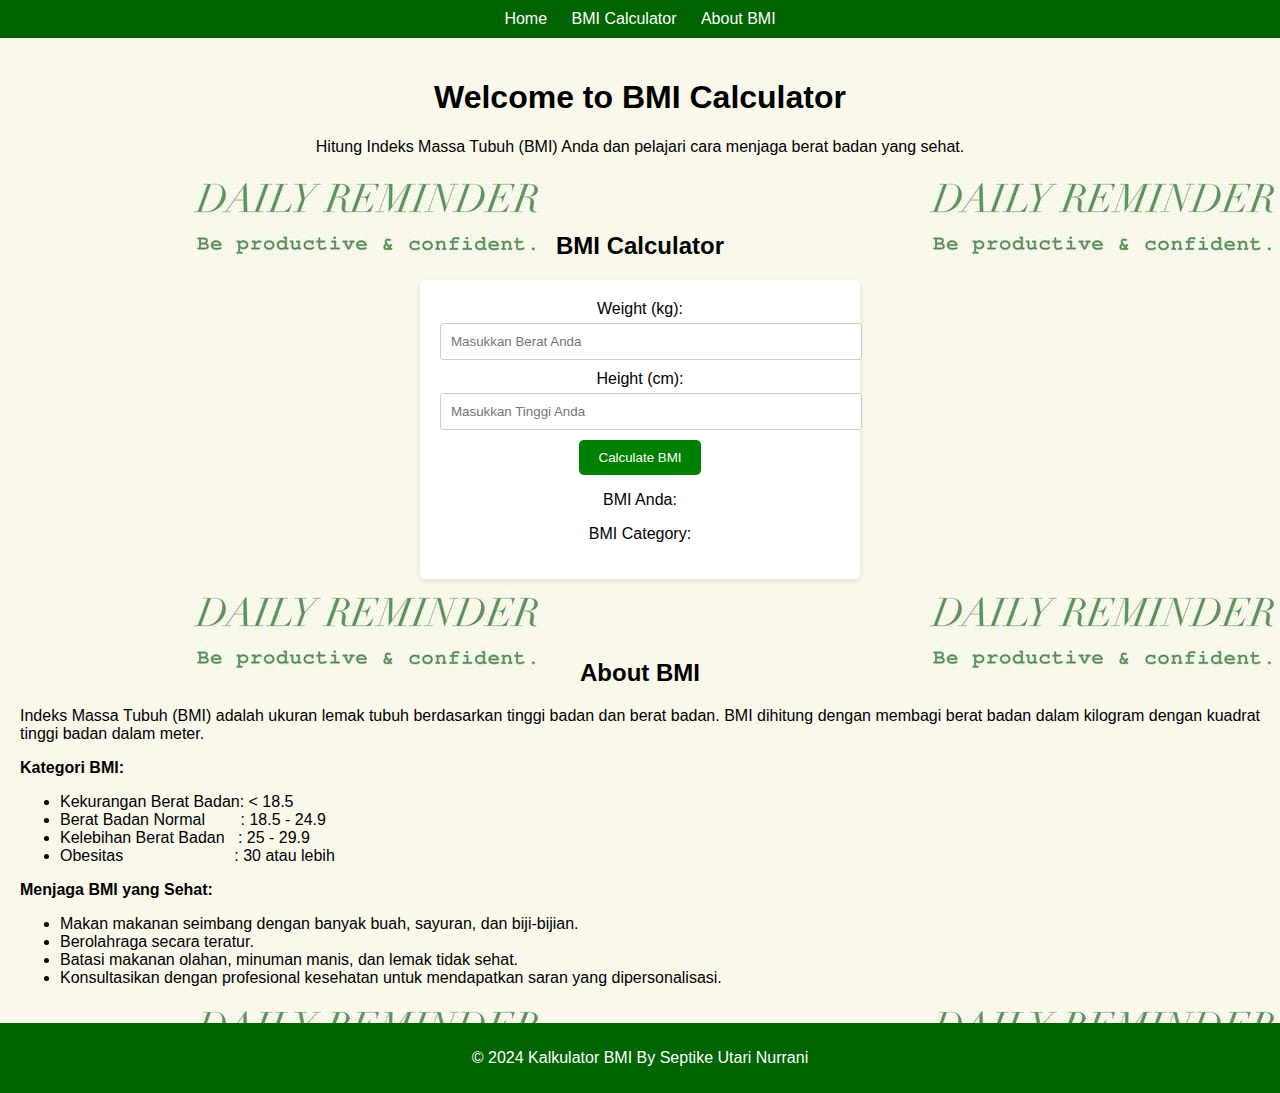
<file: bmicalc/index.html>
<!DOCTYPE html>
<html lang="en">
<head>
    <meta charset="UTF-8">
    <meta name="viewport" content="width=device-width, initial-scale=1.0">
    <title>BMI Calculator</title>
    <link rel="stylesheet" href="style.css">
</head>
<body>
    <header>
        <nav>
            <ul>
                <li><a href="#home"><i class="fas fa-home"></i> Home</a></li>
                <li><a href="#calculator"><i class="fas fa-calculator"></i> BMI Calculator</a></li>
                <li><a href="#about"><i class="fas fa-info-circle"></i> About BMI</a></li>
            </ul>
        </nav>
    </header>

    <section id="home">
        <h1>Welcome to BMI Calculator</h1>
        <p>Hitung Indeks Massa Tubuh (BMI) Anda dan pelajari cara menjaga berat badan yang sehat.</p>
    </section>

    <section id="calculator">
        <h2>BMI Calculator</h2>
        <div class="calculator-container">
            <label for="weight">Weight (kg):</label>
            <input type="number" id="weight" placeholder="Masukkan Berat Anda">

            <label for="height">Height (cm):</label>
            <input type="number" id="height" placeholder="Masukkan Tinggi Anda">

            <button onclick="calculateBMI()">Calculate BMI</button>

            <div id="">
                <p>BMI Anda:<span id="bmi-value"></span></p>
                <p>BMI Category: <span id="bmi-category"></span></p>
            </div>
        </div>
    </section>

    <section id="about">
        <h2>About BMI</h2>
        <p>Indeks Massa Tubuh (BMI) adalah ukuran lemak tubuh berdasarkan tinggi badan dan berat badan. 
            BMI dihitung dengan membagi berat badan dalam kilogram dengan kuadrat tinggi badan dalam meter. </p>
        <p><strong>Kategori BMI:</strong></p>
        <ul>
            <li>Kekurangan Berat Badan: < 18.5</li>
            <li>Berat Badan Normal &nbsp&nbsp&nbsp&nbsp&nbsp&nbsp : 18.5 - 24.9</li>
            <li>Kelebihan Berat Badan &nbsp&nbsp: 25 - 29.9</li>
            <li>Obesitas &nbsp&nbsp&nbsp&nbsp&nbsp&nbsp&nbsp&nbsp&nbsp&nbsp&nbsp&nbsp&nbsp&nbsp&nbsp&nbsp&nbsp&nbsp&nbsp&nbsp&nbsp&nbsp&nbsp&nbsp: 30 atau lebih</li>
        </ul>
        <p><strong>Menjaga BMI yang Sehat:</strong></p>
        <ul>
            <li>Makan makanan seimbang dengan banyak buah, sayuran, dan biji-bijian.</li>
            <li>Berolahraga secara teratur.</li>
            <li>Batasi makanan olahan, minuman manis, dan lemak tidak sehat.</li>
            <li>Konsultasikan dengan profesional kesehatan untuk mendapatkan saran yang dipersonalisasi.</li>
        </ul>
    </section>

    <footer>
        <p>&copy; 2024 Kalkulator BMI By Septike Utari Nurrani </p>
    </footer>

    <script src="script.js"></script>
</body>
</html>
</file>
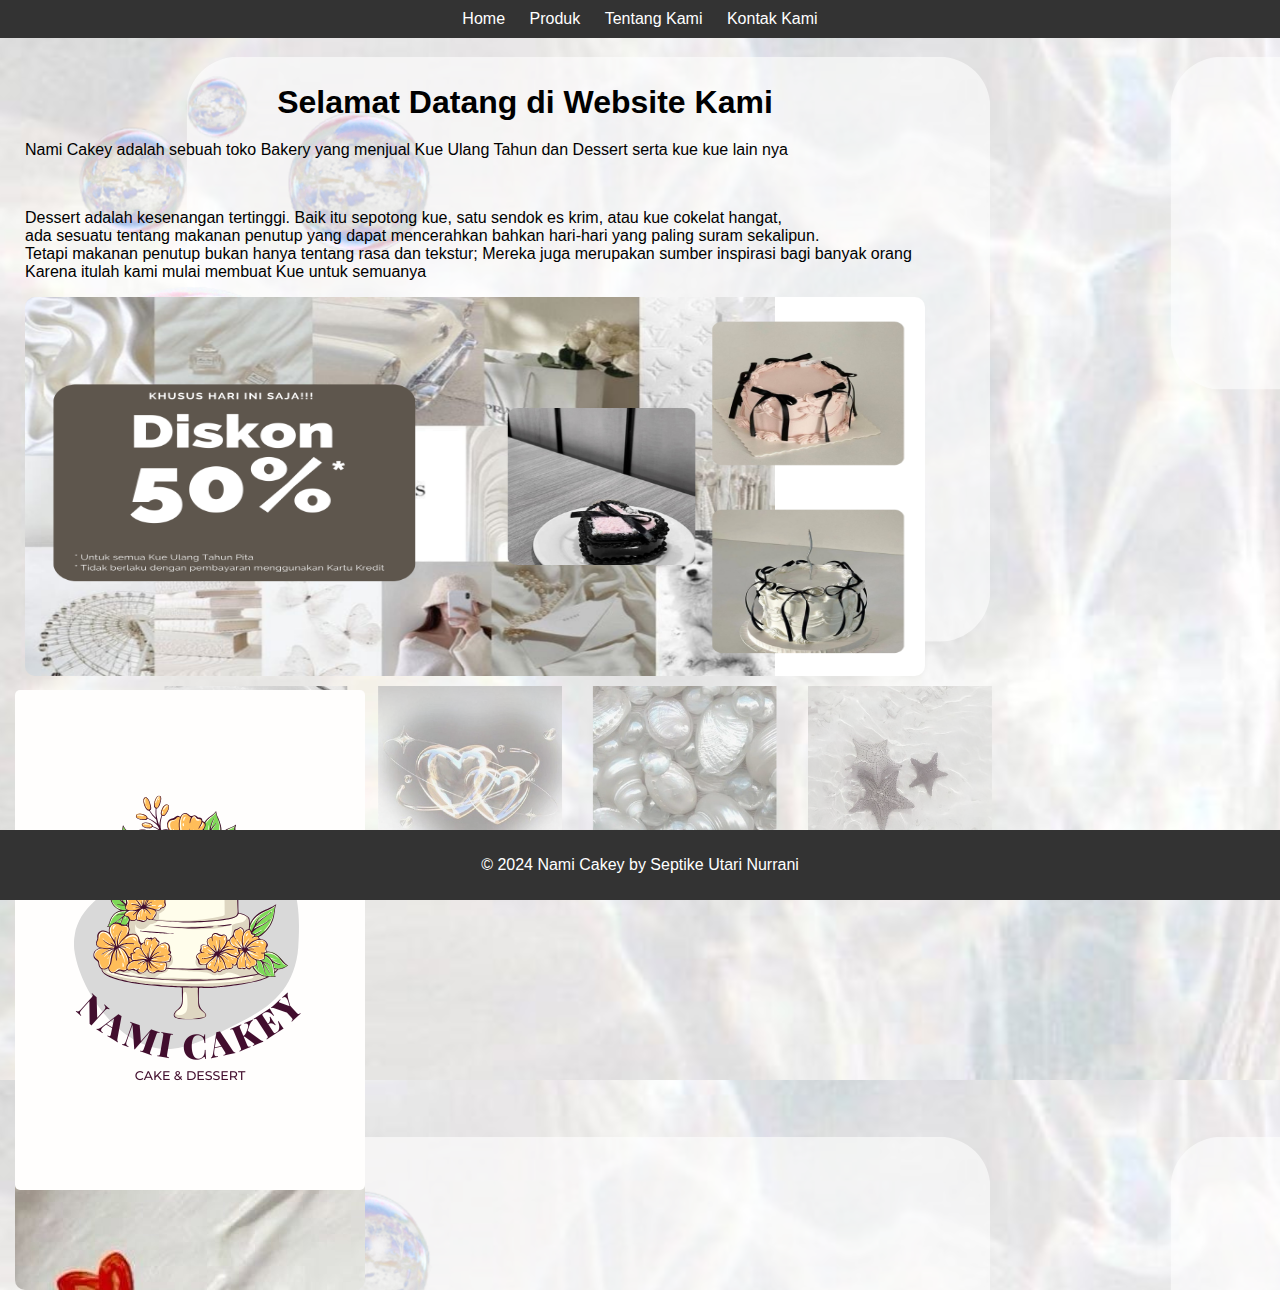
<file: Company/index.html>
<!DOCTYPE html>
<html lang="en">
<head>
    <meta charset="UTF-8">
    <meta name="viewport" content="width=device-width, initial-scale=1.0">
    <title>Company Profile</title>
    <link rel="stylesheet" href="style.css">
</head>
<body>
    <header>
        <nav>
            <ul>
                <li><a href="index.html">Home</a></li>
                <li><a href="produk.html">Produk</a></li>
                <li><a href="tentang-kami.html">Tentang Kami</a></li>
                <li><a href="kontak-kami.html">Kontak Kami</a></li>
            </ul>
        </nav>
    </header>

    <main>
        <div id="kiri">
            <tr>
                <th><h1>Selamat Datang di Website Kami</h1></th>
            <td>
        <p>Nami Cakey adalah sebuah toko Bakery yang menjual Kue Ulang Tahun dan Dessert serta kue kue lain nya </p> <br>
        <p>Dessert adalah kesenangan tertinggi. Baik itu sepotong kue, satu sendok es krim, atau kue cokelat hangat,<br>
        ada sesuatu tentang makanan penutup yang dapat mencerahkan bahkan hari-hari yang paling suram sekalipun.<br>
        Tetapi makanan penutup bukan hanya tentang rasa dan tekstur; Mereka juga merupakan sumber inspirasi bagi banyak orang<br>
        Karena itulah kami mulai membuat Kue untuk semuanya</p>
           
                <a href="produk.html"><img src="images/discount.png"/></a>
           </td>
        </div>
    <div id="kanan">
    <a href ="index.html"><img src="images/Nami.png"/> </a>
        </div>

    </main>

    <footer>
        <p>&copy; 2024 Nami Cakey by Septike Utari Nurrani</p>
    </footer>
</body>
</html>
</file>
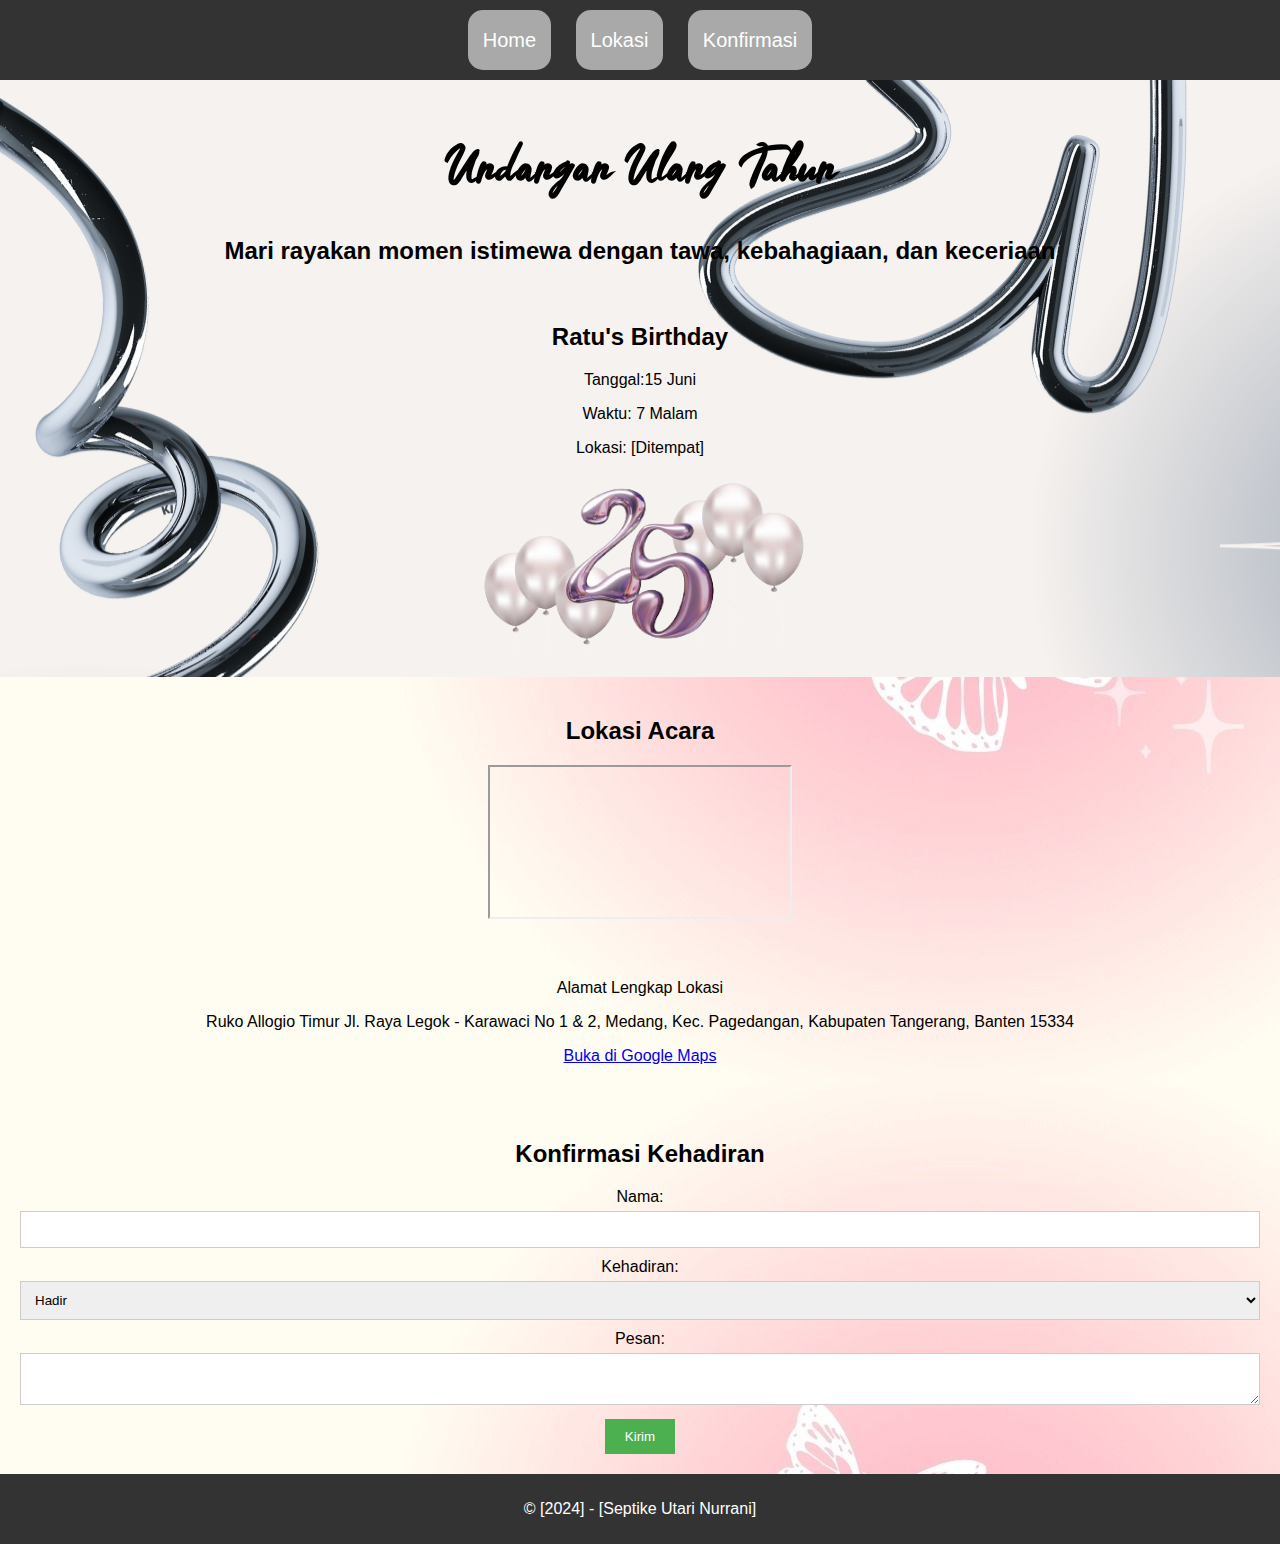
<file: Invitation/index.html>
<!DOCTYPE html>
<html lang="en">
<head>
    <meta charset="UTF-8">
    <meta name="viewport" content="width=device-width, initial-scale=1.0">
    <title>Undangan Ulang Tahun</title>
    <link rel="stylesheet" href="style.css">
</head>
<body>
    <header>
        <nav>
            <ul>
                <li><a href="#home">Home</a></li>
                <li><a href="#lokasi">Lokasi</a></li>
                <li><a href="#konfirmasi">Konfirmasi</a></li>
            </ul>
        </nav>
    </header>

    <section id="home">
        <nav> <h1>Undangan Ulang Tahun</h1> </nav>
        <h2>Mari rayakan momen istimewa dengan tawa, kebahagiaan, dan keceriaan</h2>
        <br>
        <h2>Ratu's Birthday</h2>
        <p>Tanggal:15 Juni</p>
        <p>Waktu: 7 Malam</p>
        <p>Lokasi: [Ditempat]</p>
        <img src="cake.png" alt="Gambar Ulang Tahun">
    </section>

    <section id="lokasi">
        <h2>Lokasi Acara</h2>
        <iframe
		src="https://www.google.com/maps/embed/v1/place?q=student+cafe&key=AIzaSyBFw0Qbyq9zTFTd-tUY6dZWTgaQzuU17R8">
	</iframe>
    </section>

    <section id="alamat">
       <p>Alamat Lengkap Lokasi</p>
        <p>Ruko Allogio Timur Jl. Raya Legok - Karawaci No 1 & 2, Medang, Kec. Pagedangan, Kabupaten Tangerang, Banten 15334</p>
        <p><a href="https://www.google.co.id/maps/place/STUCAF+(Student+Cafe+%26+Billiard)/@-6.2668276,106.6025161,17z/data=!3m1!4b1!4m6!3m5!1s0x2e69fda2251e834b:0x2803b0bdfd79a94c!8m2!3d-6.2668276!4d106.605091!16s%2Fg%2F11ghltd7sc?entry=ttu" 
            target="_blank" class="map-link">Buka di Google Maps</a></p>
    </section>

    <section id="konfirmasi">
        <h2>Konfirmasi Kehadiran</h2>
        <form id="form-konfirmasi">
            <label for="nama">Nama:</label>
            <input type="text" id="nama" name="nama" required>

            <label for="hadir">Kehadiran:</label>
            <select id="hadir" name="hadir" required>
                <option value="hadir">Hadir</option>
                <option value="tidak">Tidak Hadir</option>
            </select>

            <label for="pesan">Pesan:</label>
            <textarea id="pesan" name="pesan"></textarea>

            <button type="submit">Kirim</button>
        </form>
    </section>

    <footer>
        <p>&copy; [2024] - [Septike Utari Nurrani]</p>
    </footer>

    <script src="script.js"></script>
</body>
</html>
</file>
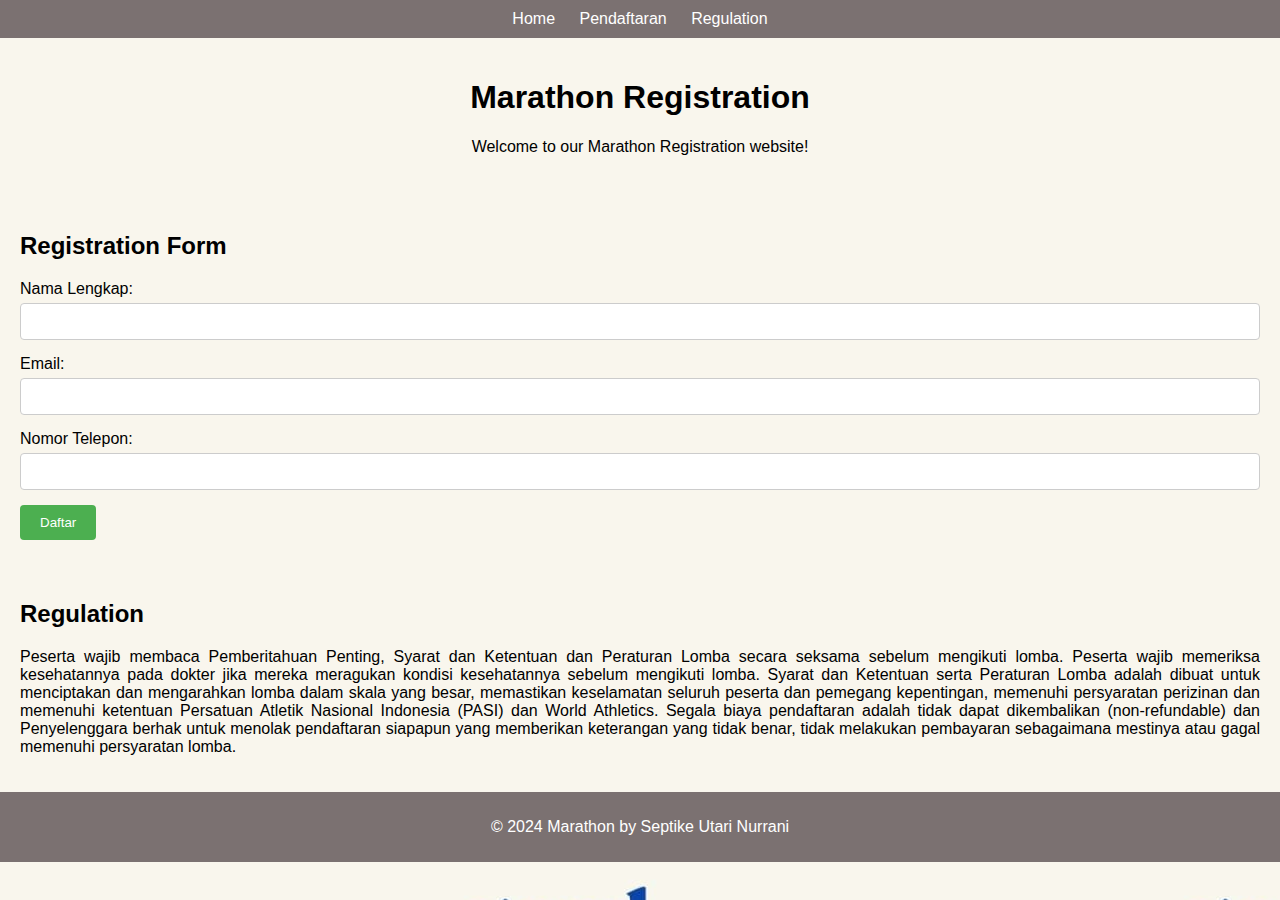
<file: marathon/index.html>
<!DOCTYPE html>
<html lang="en">
<head>
    <meta charset="UTF-8">
    <meta name="viewport" content="width=device-width, initial-scale=1.0">
    <title>Marathon Registration</title>
    <link rel="stylesheet" href="style.css">
</head>
<body>
    <header>
        <nav>
            <ul>
                <li><a href="#home">Home</a></li>
                <li><a href="#registration">Pendaftaran</a></li>
                <li><a href="#regulation">Regulation</a></li>
            </ul>
        </nav>
    </header>

    <section id="home">
        <h1>Marathon Registration</h1>
        <p>Welcome to our Marathon Registration website!</p>
    </section>

    <section id="registration">
        <h2>Registration Form</h2>
        <form id="registrationForm">
            <div class="form-group">
                <label for="name">Nama Lengkap:</label>
                <input type="text" id="name" name="name" required>
            </div>
            <div class="form-group">
                <label for="email">Email:</label>
                <input type="email" id="email" name="email" required>
            </div>
            <div class="form-group">
                <label for="phone">Nomor Telepon:</label>
                <input type="tel" id="phone" name="phone" required>
            </div>
            <button type="submit">Daftar</button>
        </form>
    </section>

    <section id="regulation">
        <h2>Regulation</h2>
        <p>Peserta wajib membaca Pemberitahuan Penting, Syarat dan Ketentuan dan Peraturan Lomba secara seksama sebelum mengikuti lomba.
            Peserta wajib memeriksa kesehatannya pada dokter jika mereka meragukan kondisi kesehatannya sebelum mengikuti lomba.
            Syarat dan Ketentuan serta Peraturan Lomba adalah dibuat untuk menciptakan dan mengarahkan lomba dalam skala yang besar,
            memastikan keselamatan seluruh peserta dan pemegang kepentingan, memenuhi persyaratan perizinan dan memenuhi ketentuan Persatuan Atletik Nasional Indonesia (PASI) dan World Athletics. 
            Segala biaya pendaftaran adalah tidak dapat dikembalikan (non-refundable) dan 
            Penyelenggara berhak untuk menolak pendaftaran siapapun yang memberikan keterangan yang tidak benar, tidak melakukan pembayaran sebagaimana mestinya atau gagal memenuhi persyaratan lomba.
    </section>

    <footer>
        <p>&copy; 2024 Marathon by Septike Utari Nurrani</p>
    </footer>

    <script src="script.js"></script>
</body>
</html>
</file>
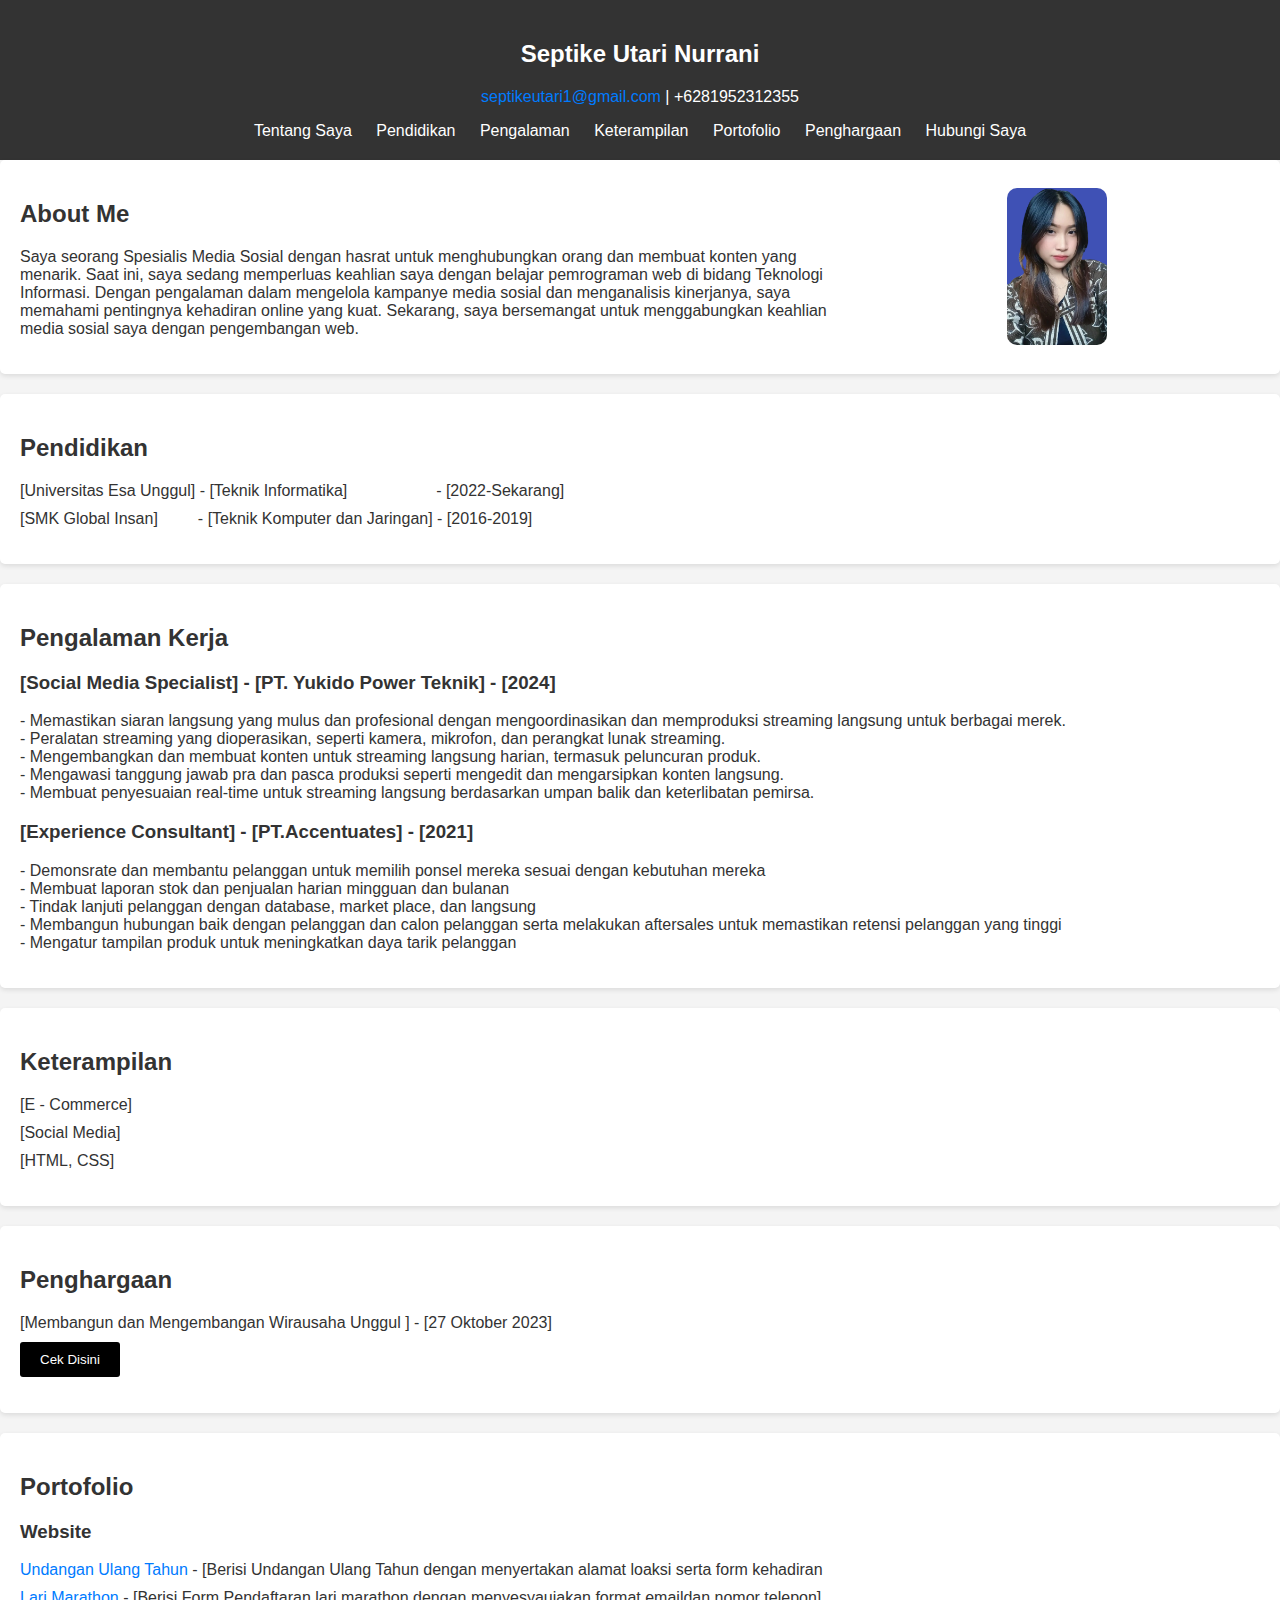
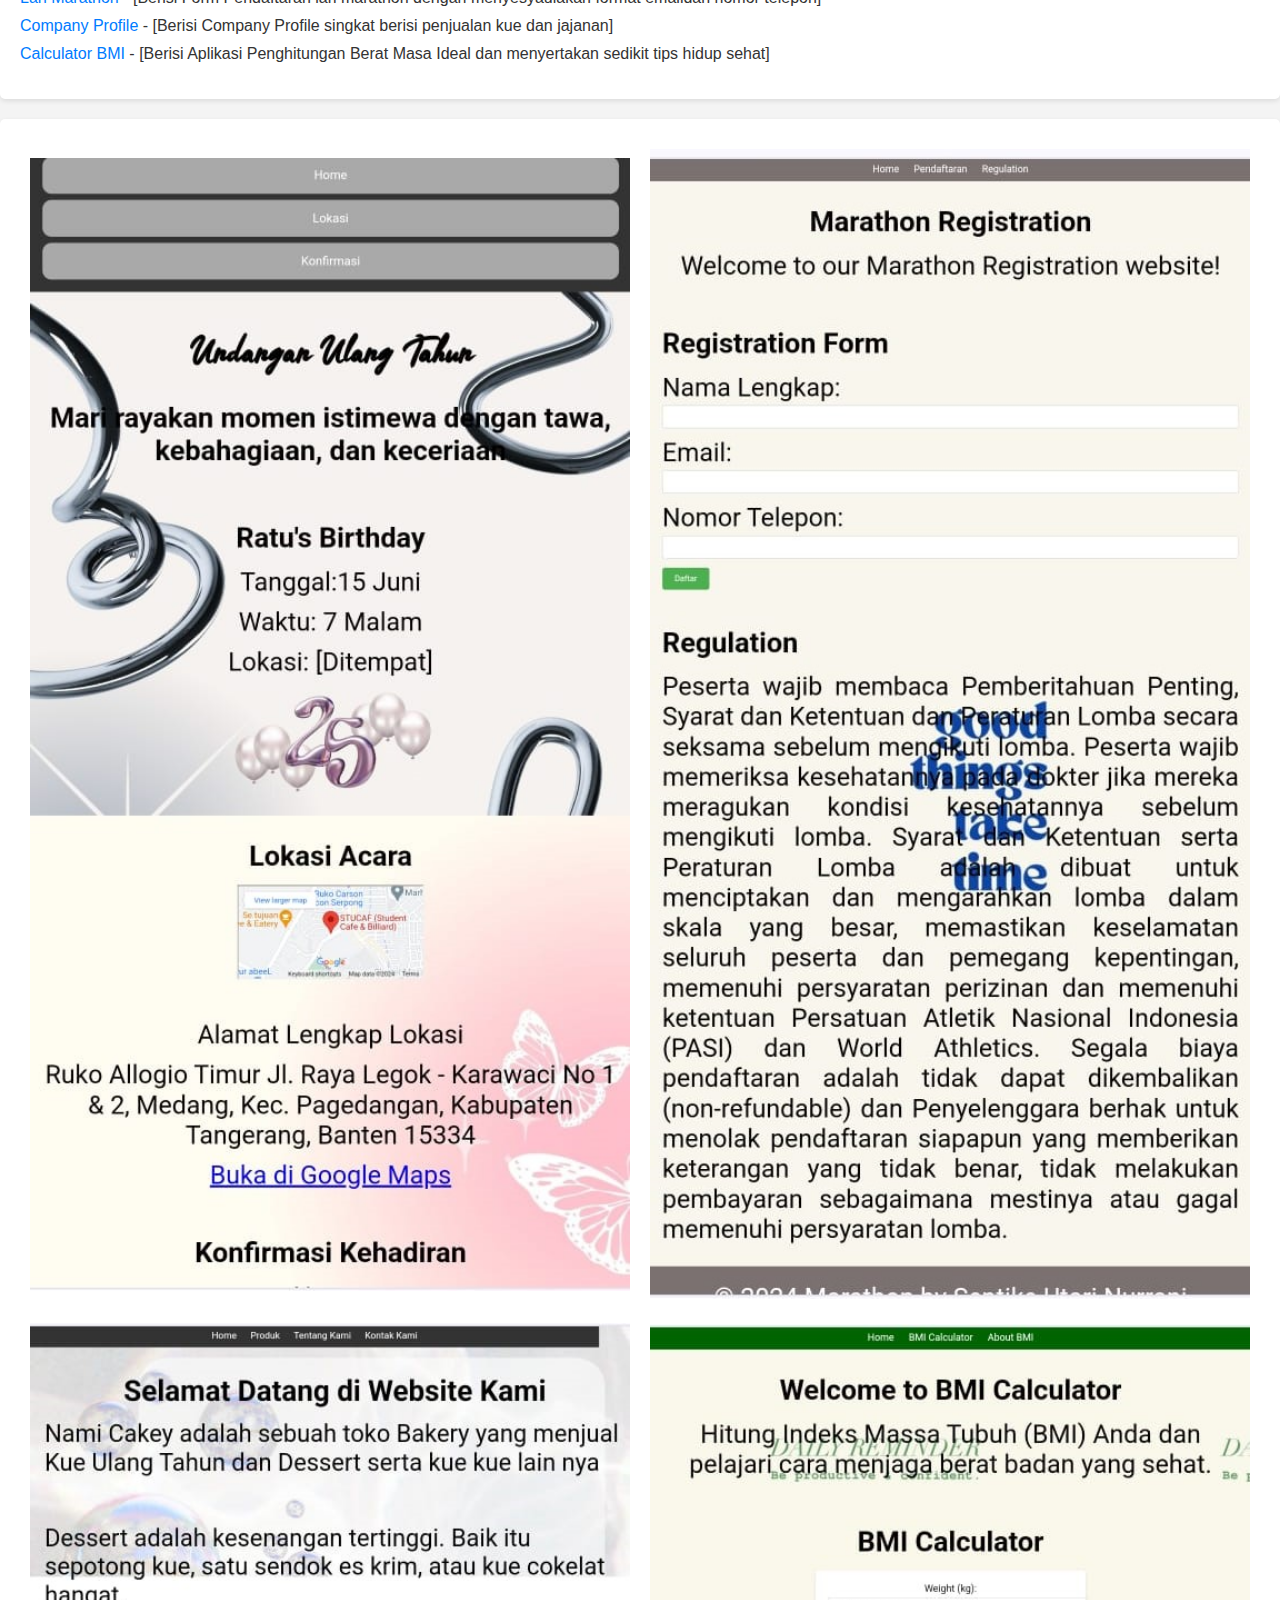
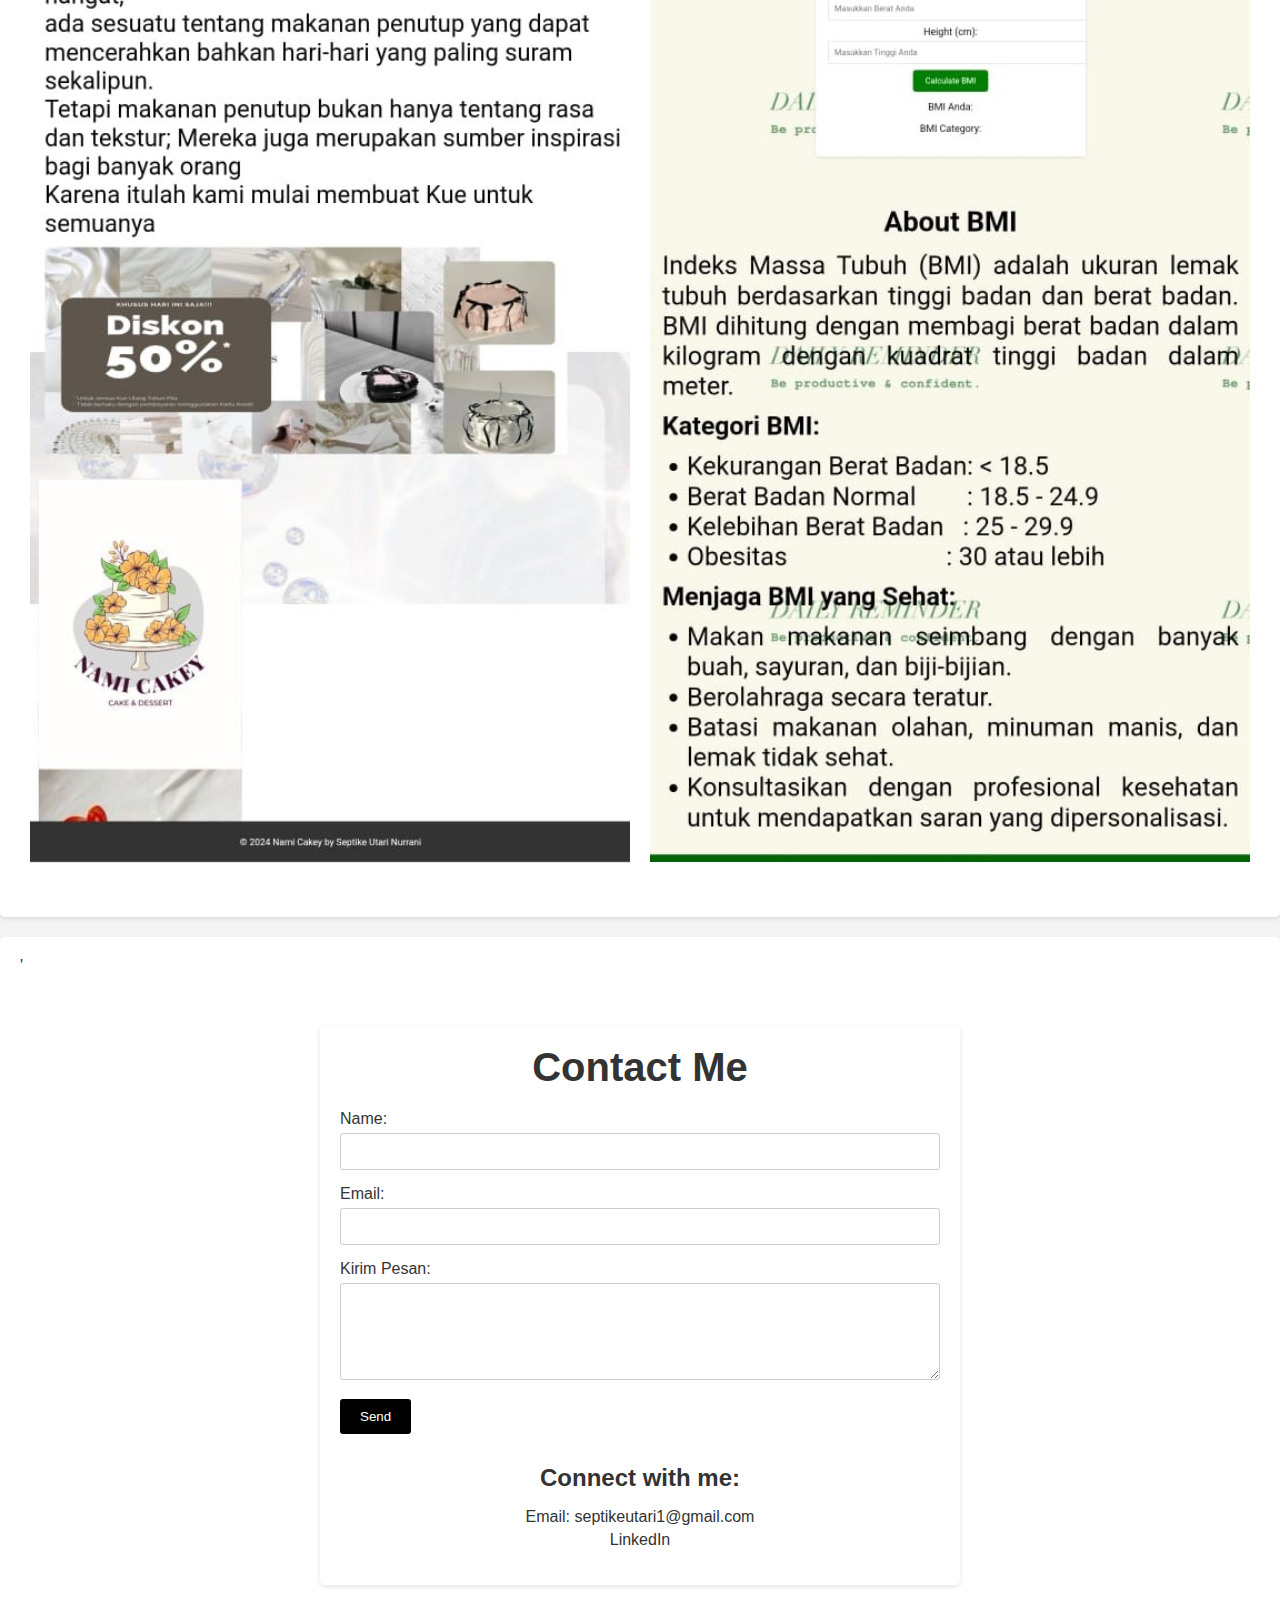
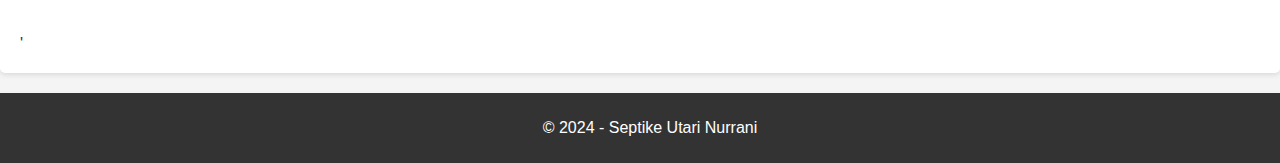
<file: resume/index.html>
<!DOCTYPE html>
<html lang="en">
<head>
    <meta charset="UTF-8">
    <meta name="viewport" content="width=device-width, initial-scale=1.0">
    <title>Resume - [Nama Anda]</title>
    <link rel="stylesheet" href="style.css">
</head>
<body>
    <header>
                <h2>Septike Utari Nurrani</h2>
                <p><a href="septikeutari1@gmail.com">septikeutari1@gmail.com</a> | +6281952312355 </p>
                <nav>
                    <ul>
                        <li><a href="#about">Tentang Saya</a></li>
                        <li><a href="#education">Pendidikan</a></li>
                        <li><a href="#experience">Pengalaman</a></li>
                        <li><a href="#skills">Keterampilan</a></li>
                        <li><a href="#portfolio">Portofolio</a></li>
                        <li><a href="#awards">Penghargaan</a></li>
                        <li><a href="#contact">Hubungi Saya</a></li>
                    </ul>
                </nav>
            </header>
    <main>
        <section id="about-me">
            <div id="left">
                <h2>About Me</h2>
                <p>Saya seorang Spesialis Media Sosial dengan hasrat untuk menghubungkan orang dan membuat konten yang menarik.
                    Saat ini, saya sedang memperluas keahlian saya dengan belajar pemrograman web di bidang Teknologi Informasi.
                    Dengan pengalaman dalam mengelola kampanye media sosial dan menganalisis kinerjanya, saya memahami pentingnya 
                    kehadiran online yang kuat. Sekarang, saya bersemangat untuk menggabungkan keahlian media sosial saya dengan pengembangan web.
                </p>
            </div>
            <div id="right">
                <img loading="lazy" src="aku.png" alt="Profile Picture">
            </div>
        </section>

    <section id="education">
        <h2>Pendidikan</h2>
        <ul>
            <li>[Universitas Esa Unggul] - [Teknik Informatika]     &nbsp;&nbsp;&nbsp;&nbsp;&nbsp;&nbsp;&nbsp;&nbsp;&nbsp;&nbsp;&nbsp;&nbsp;&nbsp;&nbsp;&nbsp;&nbsp;&nbsp;&nbsp;      - [2022-Sekarang]</li>
            <li>[SMK Global Insan]&nbsp;&nbsp;&nbsp;&nbsp;&nbsp;&nbsp;&nbsp;&nbsp;&nbsp;- [Teknik Komputer dan Jaringan] - [2016-2019]</li>
        </ul>
    </section>

    <section id="experience">
        <h2>Pengalaman Kerja</h2>
        <ul>
            <li>
                <h3>[Social Media Specialist] - [PT. Yukido Power Teknik] - [2024]</h3>
                <p> - Memastikan siaran langsung yang mulus dan profesional dengan mengoordinasikan dan memproduksi streaming langsung untuk berbagai merek.<br>
                    - Peralatan streaming yang dioperasikan, seperti kamera, mikrofon, dan perangkat lunak streaming. <br>
                    - Mengembangkan dan membuat konten untuk streaming langsung harian, termasuk peluncuran produk. <br>
                    - Mengawasi tanggung jawab pra dan pasca produksi seperti mengedit dan mengarsipkan konten langsung. <br>
                    - Membuat penyesuaian real-time untuk streaming langsung berdasarkan umpan balik dan keterlibatan pemirsa.</p>
            </li>
            <li>
                <h3>[Experience Consultant] - [PT.Accentuates] - [2021]</h3>
                <p> - Demonsrate dan membantu pelanggan untuk memilih ponsel mereka sesuai dengan kebutuhan mereka<br>
                    - Membuat laporan stok dan penjualan harian mingguan dan bulanan<br>
                    - Tindak lanjuti pelanggan dengan database, market place, dan langsung <br>
                    - Membangun hubungan baik dengan pelanggan dan calon pelanggan serta melakukan aftersales untuk memastikan retensi pelanggan yang tinggi<br>
                    - Mengatur tampilan produk untuk meningkatkan daya tarik pelanggan</p>
            </li>
        </ul>
    </section>

    <section id="skills">
        <h2>Keterampilan</h2>
        <ul>
            <li>[E - Commerce]</li>
            <li>[Social Media]</li>
            <li>[HTML, CSS]</li>
        </ul>
    </section>


    <section id="awards">
        <h2>Penghargaan</h2>
        <ul>
            <li>[Membangun dan Mengembangan Wirausaha Unggul ] - [27 Oktober 2023]</li>
            <li><a href="https://drive.google.com/file/d/1ojnkjohse0aenqKW6w7DhGUdggu00hye/view?usp=drivesdk"><button> Cek Disini</button></a></li>
        </ul>
    </section>

    <section id="portfolio">
        <h2>Portofolio</h2>
        <h3>Website</h3>
        <ul>
            <li><a href="https://ruerii.github.io/Invitation/">Undangan Ulang Tahun</a> - [Berisi Undangan Ulang Tahun dengan menyertakan alamat loaksi serta form kehadiran</li>
            <li><a href="https://ruerii.github.io/marathon/">Lari Marathon</a> - [Berisi Form Pendaftaran lari marathon dengan menyesyauiakan format emaildan nomor telepon]</li>
            <li><a href="https://ruerii.github.io/Company/">Company Profile</a> - [Berisi Company Profile singkat berisi penjualan kue dan jajanan]</li>
            <li><a href="https://ruerii.github.io/bmicalc/">Calculator BMI</a> - [Berisi Aplikasi Penghitungan Berat Masa Ideal dan menyertakan sedikit tips hidup sehat]</li>
        </ul>
    </section>
    <section id="gambar">
        <table>
            <tr>
              <td>
                <a href="https://ruerii.github.io/Invitation/"><img src="project/foto1.jpg"></a>
              </td>
              <td>
                <a href="https://ruerii.github.io/marathon/"><img src="project/foto3.jpg"></a>
              </td>
            </tr>
            <tr>
              <td>
                <a href="https://ruerii.github.io/Company/"><img src="project/foto2.jpg"></a>
              </td>
              <td>
                <a href="https://ruerii.github.io/bmicalc/"><img src="project/foto44.jpg"></a>
              </td>
            </tr>
          </table>
        
    </section>
    <section id="Contact">

        '<div class="container">
            <h1>Contact Me</h1>
            <form id="contact-form">
              <div class="form-group">
                <label for="name">Name:</label>
                <input type="text" id="name" name="name" required>
              </div>
              <div class="form-group">
                <label for="email">Email:</label>
                <input type="email" id="email" name="email" required>
              </div>
              <div class="form-group">
                <label for="message">Kirim Pesan:</label>
                <textarea id="message" name="message" rows="5" required></textarea>
              </div>
              <button type="submit">Send</button>
            </form>
        
            <div class="contact-info">
              <h2>Connect with me:</h2>
              <ul>
                <li><a href="mailto:septikeutari1@gmail.com" target="_blank">Email: septikeutari1@gmail.com</a></li>
                <li><a href="https://www.linkedin.com/in/septike-utari-nurrani-516b9121a" target="_blank">LinkedIn</a></li>
              </ul>
            </div>
          </div>
        
          <script src="script.js"></script>
        </body>
        </html>'
    </section>
    </main>

    <footer>
        <p>&copy; 2024 - Septike Utari Nurrani </p>
    </footer>

    <script src="script.js"></script>
</body>
</html>
</file>
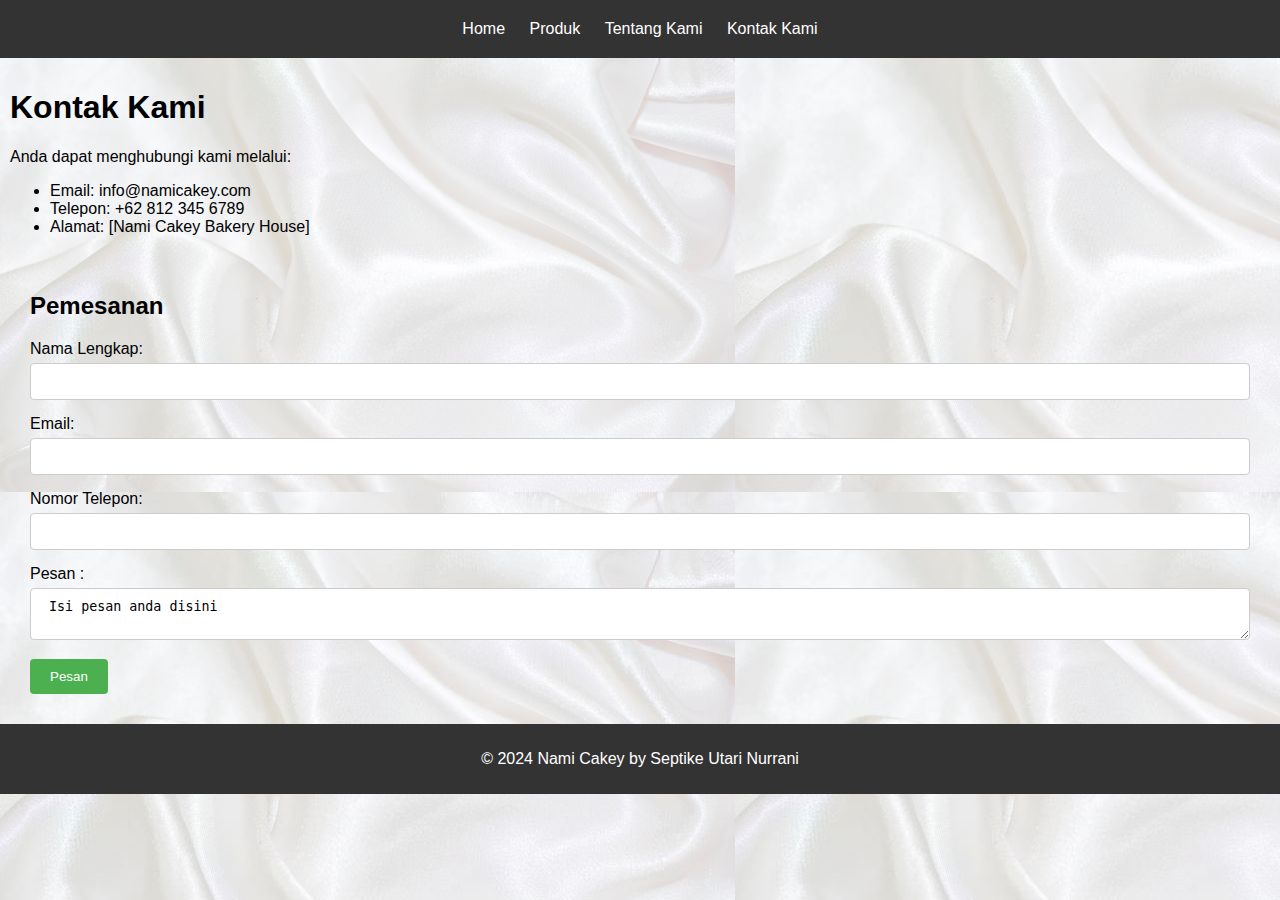
<file: Company/kontak-kami.html>
<!DOCTYPE html>
<html lang="en">
<head>
    <meta charset="UTF-8">
    <meta name="viewport" content="width=device-width, initial-scale=1.0">
    <title>Kontak Kami - Company Profile</title>
    <link rel="stylesheet" href="stylekontak.css">
</head>
<body>
    <header>
        <nav>
            <ul>
                <li><a href="index.html">Home</a></li>
                <li><a href="produk.html">Produk</a></li>
                <li><a href="tentang-kami.html">Tentang Kami</a></li>
                <li><a href="kontak-kami.html">Kontak Kami</a></li>
            </ul>
        </nav>
    </header>

    <main>
        <div id="Kontak">
        <h1>Kontak Kami</h1>
        <p>Anda dapat menghubungi kami melalui:</p>
        <ul>
            <li>Email: info@namicakey.com</li>
            <li>Telepon: +62 812 345 6789</li>
            <li>Alamat: [Nami Cakey Bakery House]</li>
        </ul>
        </div>
        
        <section id="registration">
            <h2>Pemesanan</h2>
            <form id="registrationForm">
                <div class="form-group">
                    <label for="name">Nama Lengkap:</label>
                    <input type="text" id="name" name="name" required>
                </div>
                <div class="form-group">
                    <label for="email">Email:</label>
                    <input type="email" id="email" name="email" required>
                </div>
                <div class="form-group">
                    <label for="phone">Nomor Telepon:</label>
                    <input type="tel" id="phone" name="phone" required>
                </div>
                <div class="form-group">
                    <label for="Pesan">Pesan :</label>
                    <textarea> Isi pesan anda disini </textarea>

                </div>
                <button type="submit">Pesan</button>
            </form>
        </section>
    
    </main>

    <footer>
        <p>&copy; 2024 Nami Cakey by Septike  Utari Nurrani</p>
    </footer>
</body>
</html>
</file>
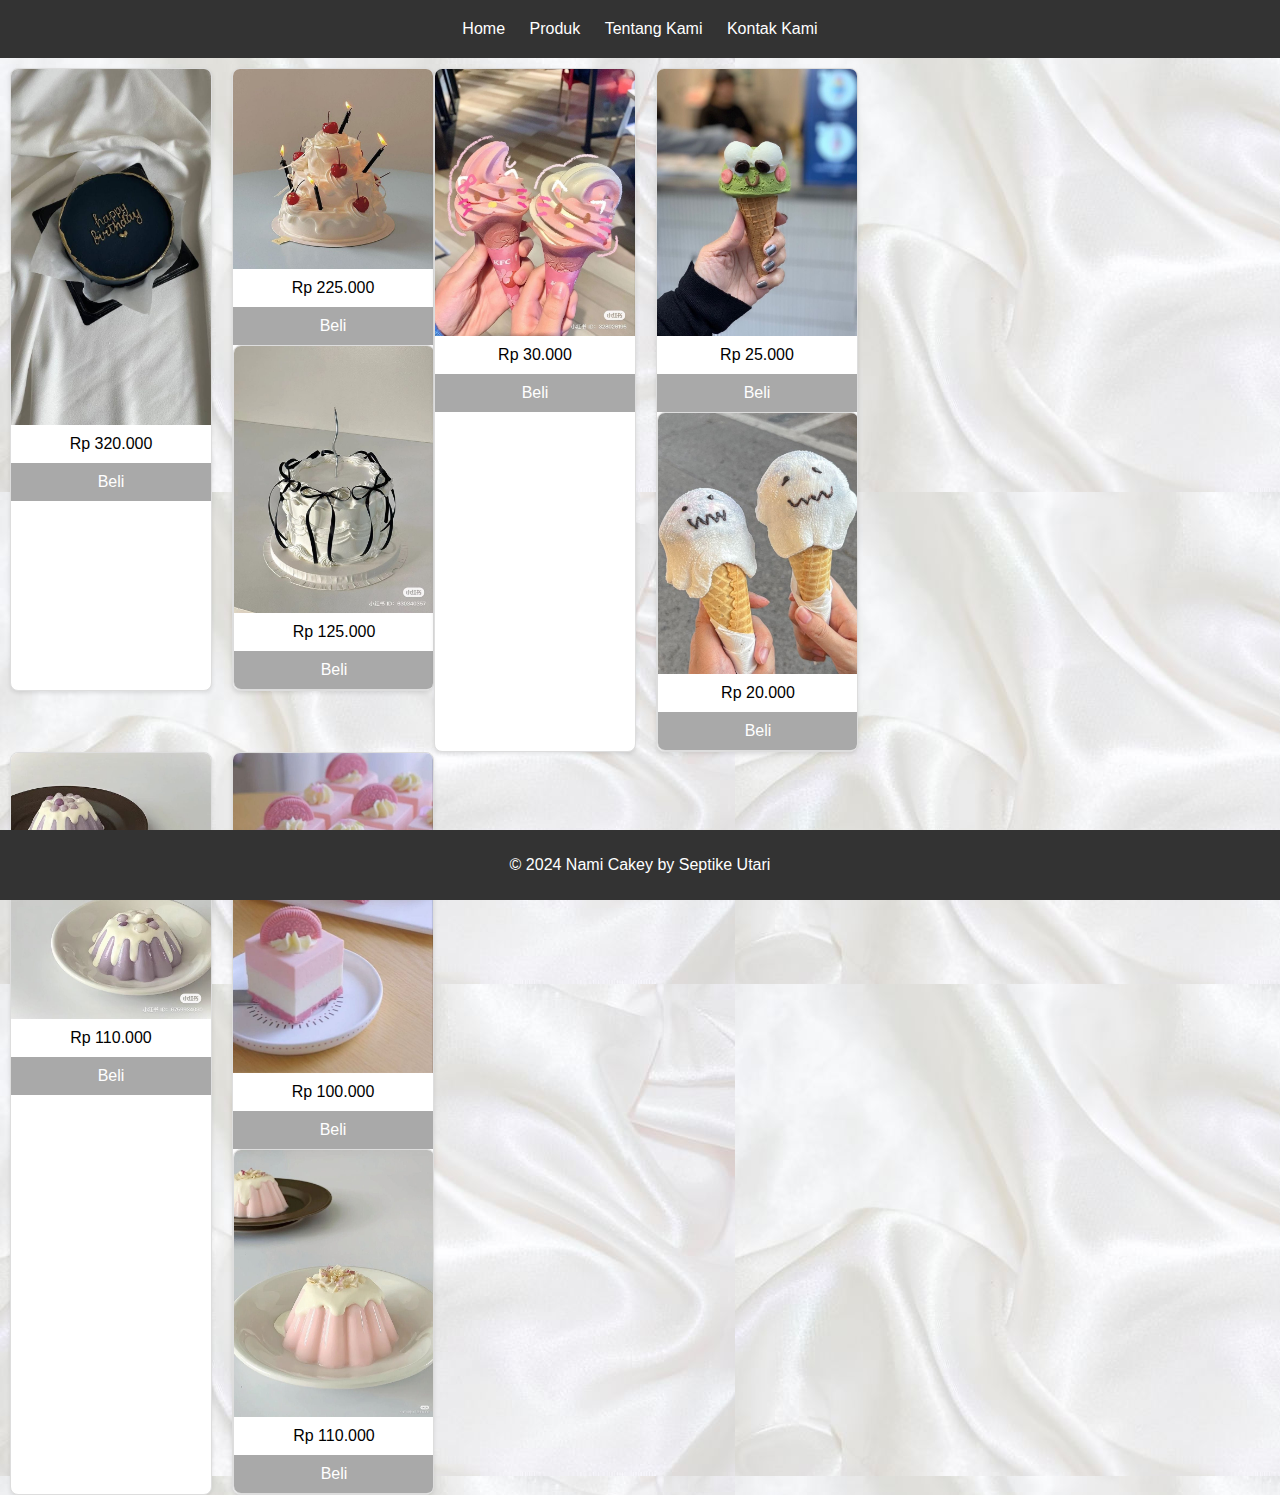
<file: Company/produk.html>
<html lang="en">
<head>
    <meta charset="UTF-8">
    <meta name="viewport" content="width=device-width, initial-scale=1.0">
    <title>Produk - Company Profile</title>
    <link rel="stylesheet" href="styleproduk.css">
</head>
<body>
    <header>
        <nav>
            <ul>
                <li><a href="index.html">Home</a></li>
                <li><a href="produk.html">Produk</a></li>
                <li><a href="tentang-kami.html">Tentang Kami</a></li>
                <li><a href="kontak-kami.html">Kontak Kami</a></li>
            </ul>
        </nav>
    </header>
    <main>
        <section id="jual-kue">
            <div class="kue">
                <img src="images/kueultah/kue1.jpg" alt="Kue 1" class="gambar-kue">
                <p class="harga">Rp 320.000</p>
                <button class="beli-btn" onclick="beliKue(this)">Beli</button>
            </div>
            <div class="kue">
                <img src="images/kueultah/kue2.jpg" alt="Kue 2" class="gambar-kue">
                <p class="harga">Rp 225.000</p>
                <button class="beli-btn" onclick="beliKue(this)">Beli</button>
            <div class="kue">
                <img src="images/kueultah/kue3.jpg" alt="Kue 3" class="gambar-kue">
                <p class="harga">Rp 125.000</p>
                <button class="beli-btn" onclick="beliKue(this)">Beli</button>
            </div>

            <!-- Tambahkan lebih banyak div.kue jika diperlukan -->
        </section>

        <section id="jual-kue">
        <div class="kue">
            <img src="images/icecream/ic1.jpg" alt="icecream" class="gambar-kue">
            <p class="harga">Rp 30.000</p>
            <button class="beli-btn" onclick="beliKue(this)">Beli</button>
        </div>
        <div class="kue">
            <img src="images/icecream/ic2.jpg" alt="icecream" class="gambar-kue">
            <p class="harga">Rp 25.000</p>
            <button class="beli-btn" onclick="beliKue(this)">Beli</button>
        <div class="kue">
            <img src="images/icecream/ic3.jpg" alt="icecream" class="gambar-kue">
            <p class="harga">Rp 20.000</p>
            <button class="beli-btn" onclick="beliKue(this)">Beli</button>
        </div>
    </section>

        <section id="jual-kue">
        <div class="kue">
            <img src="images/pudding/pudding1.jpg" alt="icecream" class="gambar-kue">
            <p class="harga">Rp 110.000</p>
            <button class="beli-btn" onclick="beliKue(this)">Beli</button>
        </div>
        <div class="kue">
            <img src="images/pudding/pudding2.jpg" alt="icecream" class="gambar-kue">
            <p class="harga">Rp 100.000</p>
            <button class="beli-btn" onclick="beliKue(this)">Beli</button>
        <div class="kue">
            <img src="images/pudding/pudding3.jpg" alt="icecream" class="gambar-kue">
            <p class="harga">Rp 110.000</p>
            <button class="beli-btn" onclick="beliKue(this)">Beli</button>
        </div>
        </section>

        <script src="script.js"></script>

    </main>
    <footer>
        <p>&copy; 2024 Nami Cakey by Septike Utari </p>
    </footer>
</body>
</html>
</file>
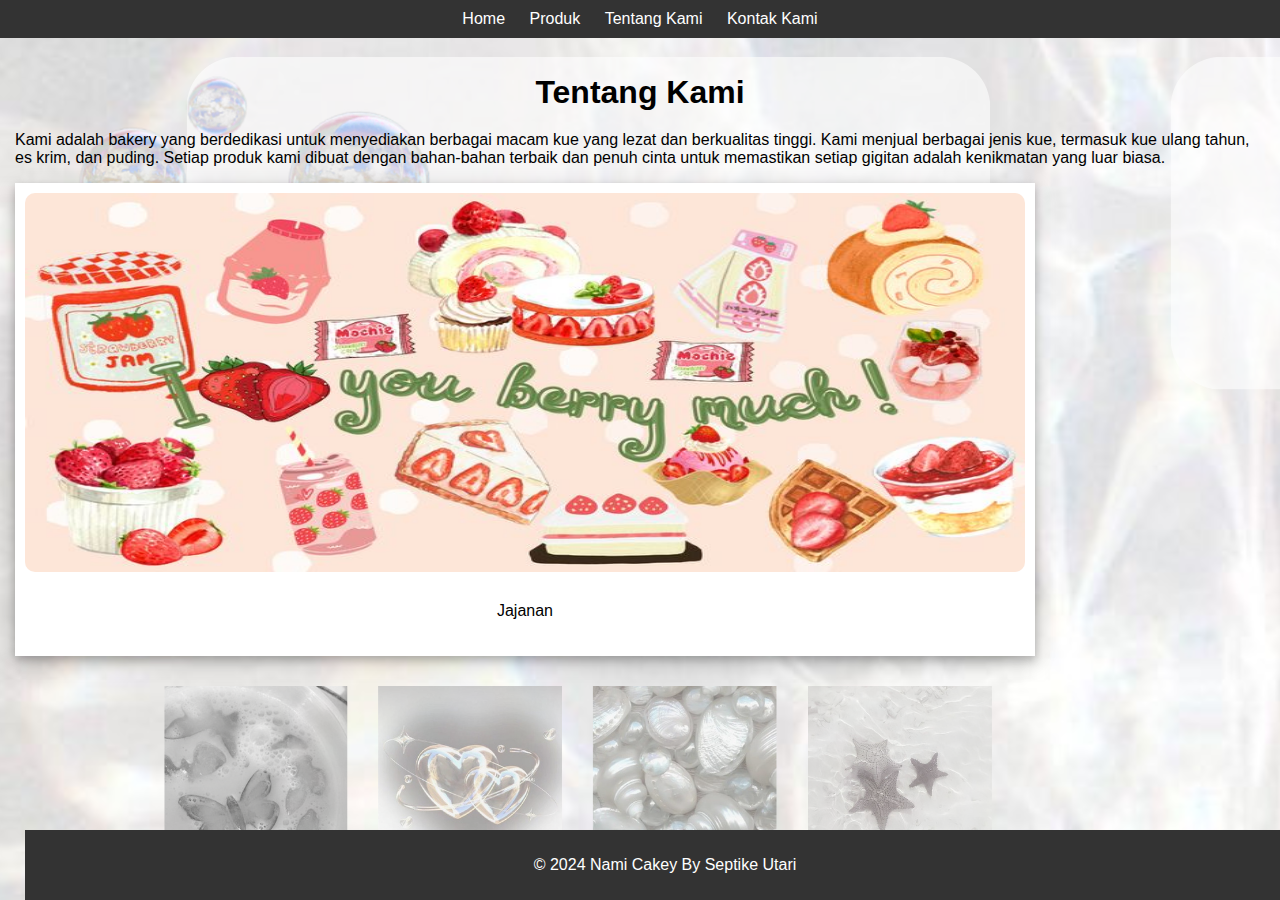
<file: Company/tentang-kami.html>
<!DOCTYPE html>
<html lang="en">
<head>
    <meta charset="UTF-8">
    <meta name="viewport" content="width=device-width, initial-scale=1.0">
    <title>Tentang Kami - Company Profile</title>
    <link rel="stylesheet" href="style.css">
</head>
<body>
    <header>
        <nav>
            <ul>
                <li><a href="index.html">Home</a></li>
                <li><a href="produk.html">Produk</a></li>
                <li><a href="tentang-kami.html">Tentang Kami</a></li>
                <li><a href="kontak-kami.html">Kontak Kami</a></li>
            </ul>
        </nav>
    </header>

    <main>
        <h1>Tentang Kami</h1>
        <p>Kami adalah bakery yang berdedikasi untuk menyediakan berbagai macam kue yang lezat dan berkualitas tinggi. 
            Kami menjual berbagai jenis kue, termasuk kue ulang tahun, es krim, dan puding. 
            Setiap produk kami dibuat dengan bahan-bahan terbaik dan penuh cinta untuk memastikan setiap gigitan adalah kenikmatan yang luar biasa.
        </p>
        <div id="kiri" class="polaroid">
                <img src="images/jajan/strawberry overload.jpeg" alt="jajan" style="width:100%">
                <div class="container">
                <p>Jajanan</p>
            </div>
    <footer>
        <p>&copy; 2024 Nami Cakey By Septike Utari</p>
    </footer>
</body>
</html>
</file>
<file: bmicalc/style.css>
body {
    font-family: sans-serif;
    margin: 0;
    padding: 0;
    background-image: url(bg.jpg);
}

header {
    background-color: darkgreen;
    color: #fff;
    padding: 10px 0;
    text-align: center;
}

nav ul {
    list-style: none;
    margin: 0;
    padding: 0;
}

nav li {
    display: inline-block;
    margin: 0 10px;
}

nav a {
    color: #fff;
    text-decoration: none;
}

section {
    padding: 20px;
    text-align: center;
}

.calculator-container {
    background-color: #fff;
    padding: 20px;
    border-radius: 5px;
    box-shadow: 0 2px 5px rgba(0, 0, 0, 0.1);
    width: 400px;
    margin: 20px auto;
}

label {
    display: block;
    margin-bottom: 5px;
}

input[type="number"] {
    width: 100%;
    padding: 10px;
    margin-bottom: 10px;
    border: 1px solid #ccc;
    border-radius: 3px;
}

button {
    background-color: green;
    color: white;
    padding: 10px 20px;
    border: none;
    border-radius: 5px;
    cursor: pointer;
}
#about {
    text-align: justify;
}

#about h2 {
    text-align: center;
}


#hasil {
    margin-top: 20px;
}

#bmi-value, #bmi-category {
    font-weight: bold;
}

footer {
    background-color: darkgreen;
    color:white;
    padding: 10px 0;
    text-align: center;
    width: 100%;
}

/* Responsive Design */
@media (max-width: 768px) {
    .calculator-container {
        width: 90%;
    }
}
</file>
<file: Company/style.css>
body {
    font-family: Arial, sans-serif;
    margin: 0;
    padding: 0;
    background-image: url(images/bg.png);
}

#kiri {
    width:1000px;
    float:left;
    padding:10px;
}

#kiri img {
    width:900px;
    height:379px;
    border-radius: 10px;
}

#kanan {
    background-image:url(images/kanan.jpg);
    border-radius: 10px;
    width:350px;
    height:600px;
    float:left;
}

#kanan img {
    width: 100%;
    height: 500px;
    object-fit: cover;
    border-radius: 5px;

}
header {
    background-color: #333;
    color: #fff;
    padding: 10px 0;
    text-align: center;
}

nav ul {
    list-style: none;
    margin: 0;
    padding: 0;
}

nav li {
    display: inline-block;
    margin: 0 10px;
}

nav a {
    text-decoration: none;
    color: #fff;
}

main {
    padding: 15px;
}

h1 {
    text-align: center;
    margin-bottom: 20px;
}


div.polaroid {
    width: 50%;
    background-color: white;
    box-shadow: 0 4px 8px 0 rgba(0, 0, 0, 0.2), 0 6px 20px 0 rgba(0, 0, 0, 0.19);
    margin-bottom: 25px;
    width: 400px;
    height: 100;
    text-align: center;
  }
  
  div.container {
    text-align: center;
    padding: 10px 20px;
  }
 
  div.kontak {
    text-align: center;
  }

  
footer {
    background-color: #333;
    color: #fff;
    text-align: center;
    padding: 10px 0;
    position: fixed;
    bottom: 0;
    width: 100%;
}

/* Responsiveness */
@media (max-width: 768px) {
    nav li {
        display: block;
        margin: 5px 0;
    }

    .produk {
        width: 100%;
    }
}
</file>
<file: Invitation/style.css>
body {
    font-family: sans-serif;
    background-image:url(bgindex.jpg);
    margin: 0;
    padding: 0;
}

header {
    background-color:#333;
    padding: 10px;
}

nav ul {
    list-style: none;
    margin: 0;
    padding: 0;
    text-align: center;
    font-display: white;
}

nav li {
    display: inline-block;
    margin: 0 10px;
    margin-left:10px;
    line-height:50px;
    font-size:20px;
    order:1px solid #aaa;
    padding:5px 15px;
    border-radius:15px;
    text-align: center;
    background:darkgrey;
    font-display: white;
}

nav a {
    text-decoration: none;
    color: white;
}

section {
    padding: 20px;
}

#home {
    text-align: center;
    background-image: url(bgindex.png);
    font-family: 'Trebuchet MS', 'Lucida Sans Unicode', 'Lucida Grande', 'Lucida Sans', Arial, sans-serif;
    color: black;
    scrollbar-darkshadow-color: black;
}

#home img {
    max-width: 450px;
    height: auto;
}

img {
    border-radius: 500px;
}

a {
    border-radius: 10px;
}

#lokasi {
    text-align: center;
}


#alamat {
    text-align: center;
}

#konfirmasi {
    text-align: center;
}
#surat {
    text-align: center; }

#form-konfirmasi label {
    display: block;
    margin-bottom: 5px;
}

#form-konfirmasi input,
#form-konfirmasi select,
#form-konfirmasi textarea {
    width: 100%;
    padding: 10px;
    margin-bottom: 10px;
    border: 1px solid #ccc;
    box-sizing: border-box;
}

#form-konfirmasi button {
    background-color: #4CAF50;
    color: white;
    padding: 10px 20px;
    border: none;
    cursor: pointer;
}

footer {
    background-color: #333;
    color: white;
    padding: 10px;
    text-align: center;
}
@font-face {
    font-family: myFirstFont;
    src: url(fontcc.ttf);
  }
  
  h1 {
    font-family: myFirstFont;
    color: black;
    color-interpolation-filters: linearRGB;
    font-size: 50px;
    border-radius: 2;
    border-color: black;
    font-feature-settings: "locl";
  }

/* Responsiveness */
@media (max-width:1000px) {
    nav ul {
        text-align: left;
    }

    nav li {
        display: block;
        margin-bottom: 10px;
    }
}
</file>
<file: marathon/style.css>
body {
    font-family: sans-serif;
    margin: 0;
    padding: 0;
    background-image: url(bgimage.jpg);
}

header {
    background-color: #7b7171;
    padding: 10px;
}

nav ul {
    list-style: none;
    margin: 0;
    padding: 0;
    text-align: center;
}

nav li {
    display: inline-block;
    margin: 0 10px;
}

nav a {
    text-decoration: none;
    color: white
}

section {
    padding: 20px;
}
#home h1 {
    text-align: center;
}

#home p {
    text-align: center;
}
.form-group {
    margin-bottom: 15px;
}

#regulation p {
    text-align: justify;
}

label {
    display: block;
    margin-bottom: 5px;
}

input[type="text"],
input[type="email"],
input[type="tel"] {
    width: 100%;
    padding: 10px;
    border: 1px solid #ccc;
    border-radius: 4px;
    box-sizing: border-box;
}

button[type="submit"] {
    background-color: #4CAF50;
    color: white;
    padding: 10px 20px;
    border: none;
    border-radius: 4px;
    cursor: pointer;
}

footer {
    text-align: center;
    padding: 10px;
    background-color: #7b7171;
    color: white;
}

/* Responsive Design (for smaller screens) */
@media (max-width: 768px) {
    nav ul {
        text-align: left;
    }

    nav li {
        display: block;
        margin-bottom: 10px;
    }
}
</file>
<file: resume/style.css>
body {
    font-family: Arial, sans-serif;
    margin: 0;
    padding: 0;
    background-color: #f4f4f4;
    color: #333;
}

header {
    background-color: #333;
    color: #fff;
    padding: 20px;
    text-align: center;
}
nav ul {
    list-style: none;
    margin: 0;
    padding: 0;
    text-align: center;
}

nav li {
    display: inline-block;
    margin: 0 10px;
    text-align: center;
}

nav a {
    text-decoration: none;
    color: #fff;
    text-align: center;
}

h1 {
    margin: 0;
    font-size: 2.5em;
}

h2 {
    font-size: 1.5em;
    margin-top: 20px;
}

section {
    padding: 20px;
    background-color: #fff;
    margin-bottom: 20px;
    border-radius: 5px;
    box-shadow: 0 2px 5px rgba(0, 0, 0, 0.1);
}

#about-me {
    display: flex;
    flex-direction: row;
    align-items: center;
    justify-content: space-between;
    padding: 20px;
    flex: 1;
}

#left {
    flex: 2;
    padding-right: 20px;
}

#right {
    flex: 1;
    display: flex;
    justify-content: center;
}

#right img {
    max-width: 100px;
    border-radius: 10px;
}

ul {
    list-style: none;
    padding: 0;
    text-align: justify;
}

li {
    margin-bottom: 10px;
    text-align: justify;
}

#awards button {
    background-color: black;
    color: white;
    padding: 10px 20px;
    border: none;
    border-radius: 3px;
    cursor: pointer;
}
#experience p {
    text-align: justify;
}
a {
    color: #007bff;
    text-decoration: none;
    text-align: center;
}

a:hover {
    text-decoration: underline;
}


.gallery {
    width: 100%;
    margin-bottom: 20px; /* Jarak sebelum footer */
  }
  
  .image-container {
    width: 25%; /* Lebar setiap gambar */
    height: 200px; /* Tinggi setiap gambar */
    margin: 0 5px; /* Jarak antara gambar */
  }
  
  .image-container img {
    width: 100%;
    height: 100%;
    object-fit: cover; /* Menyesuaikan gambar ke dalam wadah */
  }

  table {
    width: 100%;
    border-collapse: collapse;
    margin-bottom: 20px; /* Jarak sebelum footer */
  }
  
  td {
    width: 50%; /* Lebar setiap kolom */
    padding: 10px;
    text-align: center;
  }
  
  img {
    width: 100%;
    height: auto;
  }
  
  footer {
    position: relative;
    bottom: 0;
    width: 100%;
    background-color: #f0f0f0;
    padding: 20px;
  }
  .container {
    max-width: 600px;
    margin: 50px auto;
    padding: 20px;
    background-color: #fff;
    border-radius: 5px;
    box-shadow: 0 2px 5px rgba(0, 0, 0, 0.1);
  }
  
  h1 {
    text-align: center;
    margin-bottom: 20px;
  }
  
  .form-group {
    margin-bottom: 15px;
  }
  
  label {
    display: block;
    margin-bottom: 5px;
  }
  
  input[type="text"],
  input[type="email"],
  textarea {
    width: 100%;
    padding: 10px;
    border: 1px solid #ccc;
    border-radius: 3px;
    box-sizing: border-box;
  }
  
  button[type="submit"] {
    background-color: black;
    color: white;
    padding: 10px 20px;
    border: none;
    border-radius: 3px;
    cursor: pointer;
  }
  
  button[type="submit"]:hover {
    background-color: #45a049;
  }
  
  .contact-info {
    margin-top: 30px;
    text-align: center;
  }
  
  .contact-info h2 {
    margin-bottom: 10px;
  }
  
  .contact-info ul {
    list-style: none;
    padding: 0;
  }
  
  .contact-info li {
    margin-bottom: 5px;
    text-align: center;
  }
  
  .contact-info a {
    color: #333;
    text-decoration: none;
    text-align: center;
  }
  
  .contact-info a:hover {
    text-decoration: underline;
    text-align: center;
  }
  
  /* Responsiveness */
  @media (max-width: 500px) {
    .container {
      margin: 20px auto;
    }
  }

footer {
    text-align: center;
    padding: 10px;
    background-color: #333;
    color: #fff;
    bottom: 0;
    width: 100%;
}

/* Responsiveness */
@media (max-width: 768px) {
    header {
        padding: 10px;
    }

    section {
        padding: 10px;
    }

    h1 {
        font-size: 2em;
    }

    h2 {
        font-size: 1.2em;
    }
}
</file>
<file: Company/stylekontak.css>
body {
    font-family: Arial, sans-serif;
    margin: 0;
    padding: 0;
    background-image: url(images/slimut.jpg);
}


header {
    background-color: #333;
    color: #fff;
    padding: 10px 0;
    text-align: center;
}

nav ul {
    list-style: none;
    margin: 0;
    padding: 0;
}

nav li {
    display: inline-block;
    margin: 10px;
}

nav a {
    text-decoration: none;
    color: #fff;
}

main {
    padding:10px;
    section {
        padding: 20px;
    }
    
    .form-group {
        margin-bottom: 15px;
    }
    
    label {
        display: block;
        margin-bottom: 5px;
    }
    
    input[type="text"],
    input[type="email"],
    input[type="tel"],
    textarea 
    {
        width: 100%;
        padding: 10px;
        border: 1px solid #ccc;
        border-radius: 4px;
        box-sizing: border-box;
    }
    
    button[type="submit"] {
        background-color: #4CAF50;
        color: white;
        padding: 10px 20px;
        border: none;
        border-radius: 4px;
        cursor: pointer;
    }
}
    footer {
        text-align: center;
        padding: 10px;
        background-color: #333;
        color: white;
    }
    
    /* Responsive Design (for smaller screens) */
    @media (max-width: 768px) {
        nav ul {
            text-align: left;
        }
    
        nav li {
            display: block;
            margin-bottom: 10px;
        }
    }
</file>
<file: Company/styleproduk.css>
body {
    font-family: Arial, sans-serif;
    margin: 0;
    padding: 0;
    background-image: url(images/slimut.jpg);
}


header {
    background-color: #333;
    color: #fff;
    padding: 10px 0;
    text-align: center;
}

nav ul {
    list-style: none;
    margin: 0;
    padding: 0;
}

nav li {
    display: inline-block;
    margin: 10px;
}

nav a {
    text-decoration: none;
    color: #fff;
}

main {
    padding:10px;
}
h2 {
    margin-bottom: 20px;
}
main {
    text-align: center;
}

#jual-kue {
    display: flex;
    flex-wrap: wrap;
    float:inline-start;
    gap: 20px;
    height: auto;
    text-align: center;
    
}

.kue {
    background-color: #fff;
    border: 1px solid #ddd;
    border-radius: 8px;
    box-shadow: 0 2px 4px rgba(0, 0, 0, 0.1);
    overflow: hidden;
    width: 200px;
    height: auto;
}

.gambar-kue {
    width: 200px;
    height: auto;
}

.harga, .jumlah {
    margin: 10px 0;
    font-size: 16px;
}

.beli-btn {
    background-color: darkgray;
    color: #fff;
    border: none;
    padding: 10px;
    cursor: pointer;
    font-size: 16px;
    width: 100%;
}

.beli-btn:hover {
    background-color: darkgray;
}

footer {
    background-color: #333;
    color: #fff;
    text-align: center;
    padding: 10px 0;
    position: fixed;
    bottom: 0;
    width: 100%;
}

/* Responsiveness */
@media (max-width: 768px) {
    nav li {
        display: block;
        margin: 5px 0;
    }

    .produk {
        width: 100px;
    }
}
</file>
